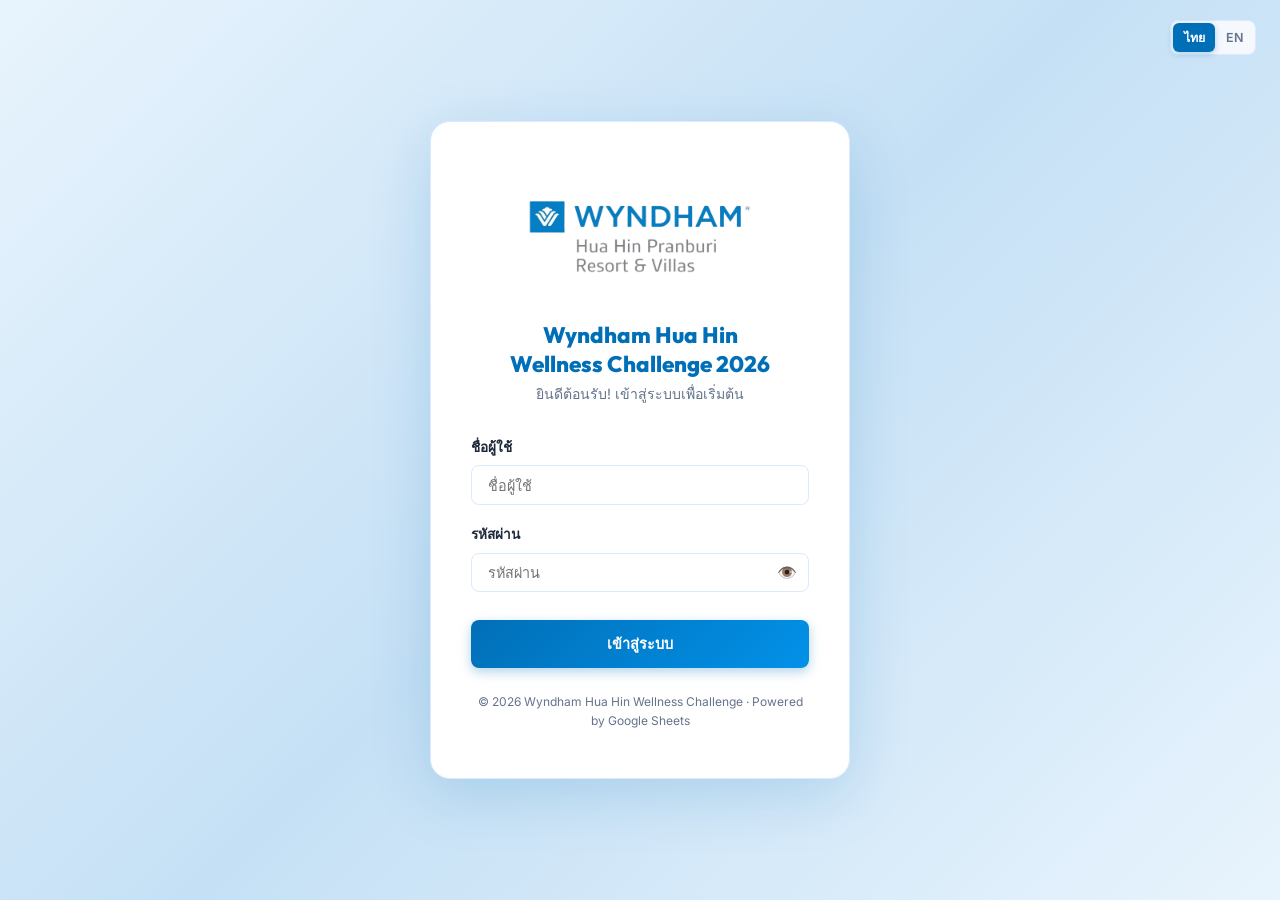
<file: index.html>
<!DOCTYPE html>
<html lang="th">

<head>
  <meta charset="UTF-8" />
  <meta name="viewport" content="width=device-width, initial-scale=1.0" />
  <title>Wyndham Hua Hin Wellness Challenge 2026 — Login</title>
  <meta name="description"
    content="Sign in to the Wyndham Hua Hin Wellness Challenge 2026 employee wellness tracking platform." />
  <link rel="stylesheet" href="css/style.css" />
  <link rel="icon" type="image/svg+xml" href="assets/favicon.svg" />
</head>

<body>
  <!-- Toast container -->
  <div class="toast-container" id="toastContainer"></div>

  <div class="login-page">
    <!-- Language toggle (top right) -->
    <div style="position:fixed;top:1.25rem;right:1.5rem;z-index:10;">
      <div class="lang-toggle">
        <button class="lang-btn active" data-lang="th">ไทย</button>
        <button class="lang-btn" data-lang="en">EN</button>
      </div>
    </div>

    <div class="login-card">
      <!-- Logo section -->
      <div class="login-logo">
        <div class="login-logo-img">
          <img src="assets/icons/MainLogo.png" alt="Wyndham Logo"
            style="display:block;margin:0 auto 1rem;width:100%;height:auto;max-width:240px;">
        </div>
        <h1 data-i18n="login_title">Wyndham Hua Hin<br>Wellness Challenge 2026</h1>
        <p data-i18n="login_subtitle">ยินดีต้อนรับ! เข้าสู่ระบบเพื่อเริ่มต้น</p>
      </div>

      <!-- Error message -->
      <div class="login-error" id="loginError">
        <span data-i18n="login_error">ชื่อผู้ใช้หรือรหัสผ่านไม่ถูกต้อง</span>
      </div>

      <!-- Login form -->
      <form class="login-form" id="loginForm" novalidate>
        <div class="form-group">
          <label class="form-label" for="username" data-i18n="login_user_ph">ชื่อผู้ใช้ หรือ ชื่อ-นามสกุล</label>
          <input class="form-input" type="text" id="username" name="username" autocomplete="username"
            data-i18n="login_user_ph" placeholder="ชื่อผู้ใช้ หรือ ชื่อ-นามสกุล" required />
        </div>
        <div class="form-group">
          <label class="form-label" for="password" data-i18n="login_password">รหัสผ่าน</label>
          <div class="relative">
            <input class="form-input" type="password" id="password" name="password" autocomplete="current-password"
              data-i18n="login_password" placeholder="รหัสผ่าน" style="padding-right:2.8rem;" required />
            <button type="button" id="togglePwd" style="
              position:absolute;right:0.75rem;top:50%;transform:translateY(-50%);
              background:none;border:none;cursor:pointer;color:var(--text-muted);font-size:1rem;
            ">👁️</button>
          </div>
        </div>
        <button type="submit" class="btn btn-primary w-full" id="loginBtn" style="margin-top:0.5rem;padding:0.8rem;">
          <span id="loginBtnText" data-i18n="login_btn">เข้าสู่ระบบ</span>
          <span id="loginSpinner" class="spinner hidden"
            style="width:18px;height:18px;border-width:2px;border-color:rgba(255,255,255,0.3);border-top-color:white;"></span>
        </button>
      </form>

      <p class="text-center text-xs text-muted mt-3">
      <p class="text-center text-xs text-muted mt-3">
        &copy; 2026 Wyndham Hua Hin Wellness Challenge · Powered by Google Sheets
      </p>
    </div>
  </div>

  <script src="js/config.js"></script>
  <script src="js/lang.js"></script>
  <script src="js/auth.js"></script>
  <script src="js/api.js"></script>
  <script>
    // Redirect if already logged in
    if (AUTH.isLoggedIn()) {
      window.location.href = AUTH.isAdmin() ? "admin.html" : "dashboard.html";
    }

    // Toggle password visibility
    document.getElementById("togglePwd").addEventListener("click", () => {
      const pwd = document.getElementById("password");
      pwd.type = pwd.type === "password" ? "text" : "password";
    });

    // Login form submit
    document.getElementById("loginForm").addEventListener("submit", async (e) => {
      e.preventDefault();
      const username = document.getElementById("username").value.trim();
      const password = document.getElementById("password").value;
      const errorEl = document.getElementById("loginError");
      const btn = document.getElementById("loginBtn");
      const spinner = document.getElementById("loginSpinner");
      const btnText = document.getElementById("loginBtnText");

      if (!username || !password) return;

      // UI loading state
      btn.disabled = true;
      spinner.classList.remove("hidden");
      btnText.classList.add("hidden");
      errorEl.classList.remove("show");

      try {
        const res = await API.login(username, password);
        if (res.success) {
          AUTH.setSession(res.user);
          window.location.href = res.user.role === "admin" ? "admin.html" : "dashboard.html";
        } else {
          errorEl.classList.add("show");
          btn.disabled = false;
          spinner.classList.add("hidden");
          btnText.classList.remove("hidden");
        }
      } catch (err) {
        console.error(err);
        errorEl.classList.add("show");
        btn.disabled = false;
        spinner.classList.add("hidden");
        btnText.classList.remove("hidden");
      }
    });
  </script>
</body>

</html>
</file>
<file: css/style.css>
/* ============================================================
   Wellness Challenge 2026 — Global Stylesheet
   Theme: #016FB7 primary on white background
   ============================================================ */

@import url('https://fonts.googleapis.com/css2?family=Inter:wght@300;400;500;600;700&family=Outfit:wght@400;600;700;800&display=swap');

/* ── CSS Variables ─────────────────────────────────────────── */
:root {
  --primary: #016FB7;
  --primary-dark: #01518a;
  --primary-light: #e8f4fd;
  --primary-mid: #4da6e0;
  --accent: #00c6ff;
  --success: #22c55e;
  --warning: #f59e0b;
  --danger: #ef4444;
  --white: #ffffff;
  --bg: #f5f8fc;
  --surface: #ffffff;
  --border: #dbeafe;
  --text: #1e293b;
  --text-muted: #64748b;
  --text-light: #94a3b8;
  --shadow-sm: 0 1px 3px rgba(1, 111, 183, 0.08);
  --shadow: 0 4px 16px rgba(1, 111, 183, 0.12);
  --shadow-lg: 0 8px 32px rgba(1, 111, 183, 0.18);
  --radius: 14px;
  --radius-sm: 8px;
  --radius-lg: 20px;
  --transition: 0.22s cubic-bezier(0.4, 0, 0.2, 1);
}

/* ── Reset & Base ──────────────────────────────────────────── */
*,
*::before,
*::after {
  box-sizing: border-box;
  margin: 0;
  padding: 0;
}

html {
  scroll-behavior: smooth;
  font-size: 16px;
}

body {
  font-family: 'Inter', sans-serif;
  background: var(--bg);
  color: var(--text);
  min-height: 100vh;
  line-height: 1.6;
  -webkit-font-smoothing: antialiased;
}

h1,
h2,
h3,
h4,
h5 {
  font-family: 'Outfit', sans-serif;
  color: var(--primary);
  line-height: 1.3;
}

a {
  color: var(--primary);
  text-decoration: none;
}

a:hover {
  color: var(--primary-dark);
}

img {
  max-width: 100%;
  display: block;
}

/* ── Scrollbar ─────────────────────────────────────────────── */
::-webkit-scrollbar {
  width: 6px;
  height: 6px;
}

::-webkit-scrollbar-track {
  background: var(--bg);
}

::-webkit-scrollbar-thumb {
  background: var(--primary-mid);
  border-radius: 99px;
}

/* ── Typography ────────────────────────────────────────────── */
.text-primary {
  color: var(--primary);
}

.text-muted {
  color: var(--text-muted);
}

.text-success {
  color: var(--success);
}

.text-danger {
  color: var(--danger);
}

.text-white {
  color: var(--white);
}

.font-bold {
  font-weight: 700;
}

.font-semi {
  font-weight: 600;
}

.text-sm {
  font-size: 0.875rem;
}

.text-xs {
  font-size: 0.75rem;
}

.text-lg {
  font-size: 1.125rem;
}

.text-xl {
  font-size: 1.25rem;
}

.text-2xl {
  font-size: 1.5rem;
}

.text-center {
  text-align: center;
}

/* ── Layout ────────────────────────────────────────────────── */
.container {
  max-width: 1200px;
  margin: 0 auto;
  padding: 0 1.5rem;
}

.container-sm {
  max-width: 800px;
  margin: 0 auto;
  padding: 0 1.5rem;
}

.flex {
  display: flex;
}

.flex-col {
  flex-direction: column;
}

.items-center {
  align-items: center;
}

.justify-center {
  justify-content: center;
}

.justify-between {
  justify-content: space-between;
}

.gap-1 {
  gap: 0.5rem;
}

.gap-2 {
  gap: 1rem;
}

.gap-3 {
  gap: 1.5rem;
}

.gap-4 {
  gap: 2rem;
}

.grid {
  display: grid;
}

.grid-2 {
  grid-template-columns: repeat(2, 1fr);
  gap: 1.5rem;
}

.grid-3 {
  grid-template-columns: repeat(3, 1fr);
  gap: 1.5rem;
}

.grid-4 {
  grid-template-columns: repeat(4, 1fr);
  gap: 1.5rem;
}

/* ── Navbar ────────────────────────────────────────────────── */
.navbar {
  background: var(--white);
  border-bottom: 1.5px solid var(--border);
  position: sticky;
  top: 0;
  z-index: 100;
  box-shadow: var(--shadow-sm);
}

.navbar-inner {
  display: flex;
  align-items: center;
  justify-content: space-between;
  padding: 0.75rem 1.5rem;
  max-width: 1200px;
  margin: 0 auto;
  gap: 1rem;
}

.navbar-logo {
  display: flex;
  align-items: center;
  gap: 0.75rem;
  font-family: 'Outfit', sans-serif;
  font-size: 1.15rem;
  font-weight: 700;
  color: var(--primary);
  white-space: nowrap;
}

.navbar-logo .logo-img {
  height: 32px;
  width: auto;
  object-fit: contain;
}

.navbar-logo span {
  font-size: 0.95rem;
  letter-spacing: -0.01em;
}

.navbar-nav {
  display: flex;
  align-items: center;
  gap: 0.25rem;
  list-style: none;
}

.navbar-nav a {
  display: flex;
  align-items: center;
  gap: 0.4rem;
  padding: 0.5rem 0.85rem;
  border-radius: var(--radius-sm);
  font-size: 0.9rem;
  font-weight: 500;
  color: var(--text-muted);
  transition: all var(--transition);
}

.navbar-nav a:hover,
.navbar-nav a.active {
  background: var(--primary-light);
  color: var(--primary);
}

.navbar-right {
  display: flex;
  align-items: center;
  gap: 0.75rem;
}

/* ── Language Toggle ───────────────────────────────────────── */
.lang-toggle {
  display: flex;
  background: var(--bg);
  border-radius: 8px;
  padding: 2px;
  border: 1.5px solid var(--border);
}

.lang-btn {
  padding: 0.3rem 0.65rem;
  border-radius: 6px;
  border: none;
  background: transparent;
  font-size: 0.78rem;
  font-weight: 600;
  cursor: pointer;
  color: var(--text-muted);
  transition: all var(--transition);
  font-family: 'Inter', sans-serif;
}

.lang-btn.active {
  background: var(--primary);
  color: white;
  box-shadow: 0 2px 6px rgba(1, 111, 183, 0.3);
}

/* ── User Avatar ───────────────────────────────────────────── */
.user-avatar {
  width: 38px;
  height: 38px;
  border-radius: 50%;
  object-fit: cover;
  border: 2px solid var(--primary);
  cursor: pointer;
  background: var(--primary-light);
  display: flex;
  align-items: center;
  justify-content: center;
  font-weight: 700;
  color: var(--primary);
  font-size: 0.9rem;
  overflow: hidden;
}

.user-avatar img {
  width: 100%;
  height: 100%;
  object-fit: cover;
}

/* ── Buttons ───────────────────────────────────────────────── */
.btn {
  display: inline-flex;
  align-items: center;
  justify-content: center;
  gap: 0.4rem;
  padding: 0.6rem 1.25rem;
  border-radius: var(--radius-sm);
  border: none;
  font-size: 0.9rem;
  font-weight: 600;
  cursor: pointer;
  transition: all var(--transition);
  font-family: 'Inter', sans-serif;
  white-space: nowrap;
}

.btn:disabled {
  opacity: 0.6;
  cursor: not-allowed;
}

.btn-primary {
  background: linear-gradient(135deg, var(--primary), #0291e8);
  color: white;
  box-shadow: 0 4px 12px rgba(1, 111, 183, 0.3);
}

.btn-primary:hover:not(:disabled) {
  transform: translateY(-1px);
  box-shadow: 0 6px 18px rgba(1, 111, 183, 0.4);
}

.btn-outline {
  background: transparent;
  color: var(--primary);
  border: 2px solid var(--primary);
}

.btn-outline:hover:not(:disabled) {
  background: var(--primary-light);
}

.btn-danger {
  background: var(--danger);
  color: white;
  box-shadow: 0 4px 12px rgba(239, 68, 68, 0.25);
}

.btn-danger:hover:not(:disabled) {
  background: #dc2626;
  transform: translateY(-1px);
}

.btn-success {
  background: var(--success);
  color: white;
  box-shadow: 0 4px 12px rgba(34, 197, 94, 0.25);
}

.btn-sm {
  padding: 0.4rem 0.85rem;
  font-size: 0.8rem;
}

.btn-icon {
  padding: 0.5rem;
  border-radius: 8px;
  background: var(--primary-light);
  color: var(--primary);
  border: none;
  cursor: pointer;
  transition: all var(--transition);
  font-size: 1rem;
}

.btn-icon:hover {
  background: var(--primary);
  color: white;
}

/* ── Cards ─────────────────────────────────────────────────── */
.card {
  background: var(--surface);
  border-radius: var(--radius);
  box-shadow: var(--shadow);
  padding: 1.5rem;
  border: 1.5px solid var(--border);
  transition: box-shadow var(--transition), transform var(--transition);
}

.card:hover {
  box-shadow: var(--shadow-lg);
}

.card-hover:hover {
  transform: translateY(-3px);
}

/* ── Activity Cards ─────────────────────────────────────────── */
.activity-grid {
  display: grid;
  grid-template-columns: repeat(auto-fill, minmax(300px, 1fr));
  gap: 1.5rem;
  margin-top: 2rem;
}

.activity-card {
  background: var(--surface);
  border-radius: var(--radius-lg);
  box-shadow: var(--shadow);
  border: 1.5px solid var(--border);
  padding: 2rem 1.5rem 1.5rem;
  display: flex;
  flex-direction: column;
  gap: 1rem;
  cursor: pointer;
  transition: all var(--transition);
  position: relative;
  overflow: hidden;
}

.activity-card::before {
  content: '';
  position: absolute;
  top: 0;
  left: 0;
  right: 0;
  height: 4px;
  background: linear-gradient(90deg, var(--primary), var(--accent));
  border-radius: var(--radius-lg) var(--radius-lg) 0 0;
}

.activity-card:hover {
  transform: translateY(-5px);
  box-shadow: var(--shadow-lg);
  border-color: var(--primary-mid);
}

.activity-icon {
  width: 60px;
  height: 60px;
  border-radius: 16px;
  background: linear-gradient(135deg, var(--primary-light), #c8e6f9);
  display: flex;
  align-items: center;
  justify-content: center;
  font-size: 1.8rem;
}

.activity-title {
  font-family: 'Outfit', sans-serif;
  font-size: 1.1rem;
  font-weight: 700;
  color: var(--primary);
}

.activity-desc {
  font-size: 0.85rem;
  color: var(--text-muted);
  line-height: 1.5;
}

.activity-badge {
  display: inline-flex;
  align-items: center;
  gap: 0.3rem;
  background: var(--primary-light);
  color: var(--primary);
  border-radius: 99px;
  padding: 0.2rem 0.75rem;
  font-size: 0.75rem;
  font-weight: 600;
}

/* ── Superfit Card (Special) ─────────────────────────────────── */
@keyframes superfitPulse {
  0% { box-shadow: 0 0 0 0 rgba(239, 68, 68, 0.4); }
  70% { box-shadow: 0 0 0 10px rgba(239, 68, 68, 0); }
  100% { box-shadow: 0 0 0 0 rgba(239, 68, 68, 0); }
}

.superfit-card {
  border: 2px solid var(--danger);
  background: linear-gradient(145deg, var(--surface), #fff0f0);
  animation: superfitPulse 2.5s infinite;
}

.superfit-card::before {
  display: none;
}

.superfit-card:hover {
  transform: translateY(-4px) scale(1.02);
  box-shadow: 0 12px 24px rgba(239, 68, 68, 0.2);
}

.superfit-card .activity-title {
  color: var(--danger);
}

.superfit-card .activity-icon {
  background: #fee2e2;
  color: var(--danger);
}

/* ── Progress Bar ───────────────────────────────────────────── */
.progress-wrap {
  background: var(--bg);
  border-radius: 99px;
  height: 8px;
  overflow: hidden;
}

.progress-bar {
  height: 100%;
  background: linear-gradient(90deg, var(--primary), var(--accent));
  border-radius: 99px;
  transition: width 0.6s cubic-bezier(0.4, 0, 0.2, 1);
}

/* ── Stats Cards ────────────────────────────────────────────── */
.stats-grid {
  display: grid;
  grid-template-columns: repeat(auto-fill, minmax(180px, 1fr));
  gap: 1rem;
}

.stat-card {
  background: var(--surface);
  border-radius: var(--radius);
  padding: 1.25rem 1.5rem;
  border: 1.5px solid var(--border);
  box-shadow: var(--shadow-sm);
  transition: all var(--transition);
}

.stat-card:hover {
  box-shadow: var(--shadow);
  transform: translateY(-2px);
}

.stat-value {
  font-family: 'Outfit', sans-serif;
  font-size: 2rem;
  font-weight: 800;
  color: var(--primary);
  line-height: 1;
}

.stat-label {
  font-size: 0.8rem;
  color: var(--text-muted);
  font-weight: 500;
  margin-top: 0.25rem;
}

/* ── Forms ──────────────────────────────────────────────────── */
.form-group {
  display: flex;
  flex-direction: column;
  gap: 0.4rem;
}

.form-label {
  font-size: 0.85rem;
  font-weight: 600;
  color: var(--text);
}

.form-input,
.form-select,
.form-textarea {
  width: 100%;
  padding: 0.65rem 1rem;
  border: 1.5px solid var(--border);
  border-radius: var(--radius-sm);
  font-size: 0.9rem;
  font-family: 'Inter', sans-serif;
  color: var(--text);
  background: var(--white);
  transition: border-color var(--transition), box-shadow var(--transition);
  outline: none;
}

.form-input:focus,
.form-select:focus,
.form-textarea:focus {
  border-color: var(--primary);
  box-shadow: 0 0 0 3px rgba(1, 111, 183, 0.1);
}

.form-textarea {
  resize: vertical;
  min-height: 90px;
}

.form-hint {
  font-size: 0.76rem;
  color: var(--text-muted);
}

/* ── File Upload ────────────────────────────────────────────── */
.file-upload-area {
  border: 2px dashed var(--border);
  border-radius: var(--radius);
  padding: 2rem 1rem;
  text-align: center;
  cursor: pointer;
  transition: all var(--transition);
  background: var(--bg);
}

.file-upload-area:hover,
.file-upload-area.dragover {
  border-color: var(--primary);
  background: var(--primary-light);
}

.file-upload-area input[type="file"] {
  display: none;
}

.file-preview {
  width: 100%;
  max-height: 200px;
  object-fit: cover;
  border-radius: var(--radius-sm);
  margin-top: 0.75rem;
}

/* ── Modal ──────────────────────────────────────────────────── */
.modal-overlay {
  position: fixed;
  inset: 0;
  background: rgba(15, 30, 60, 0.55);
  backdrop-filter: blur(4px);
  z-index: 1000;
  display: none;
  align-items: center;
  justify-content: center;
  padding: 1rem;
  animation: fadeIn 0.2s ease;
}

.modal-overlay.open {
  display: flex;
}

.modal {
  background: var(--white);
  border-radius: var(--radius-lg);
  box-shadow: 0 20px 60px rgba(1, 111, 183, 0.2);
  width: 100%;
  max-width: 560px;
  max-height: 90vh;
  overflow-y: auto;
  animation: slideUp 0.28s cubic-bezier(0.4, 0, 0.2, 1);
}

.modal-header {
  display: flex;
  align-items: center;
  justify-content: space-between;
  padding: 1.5rem 1.5rem 1rem;
  border-bottom: 1.5px solid var(--border);
}

.modal-title {
  font-family: 'Outfit', sans-serif;
  font-size: 1.2rem;
  font-weight: 700;
  color: var(--primary);
  display: flex;
  align-items: center;
  gap: 0.5rem;
}

.modal-body {
  padding: 1.5rem;
  display: flex;
  flex-direction: column;
  gap: 1.1rem;
}

.modal-footer {
  padding: 1rem 1.5rem 1.5rem;
  display: flex;
  gap: 0.75rem;
  justify-content: flex-end;
}

.btn-close {
  width: 32px;
  height: 32px;
  border: none;
  border-radius: 8px;
  background: var(--bg);
  color: var(--text-muted);
  cursor: pointer;
  font-size: 1.1rem;
  display: flex;
  align-items: center;
  justify-content: center;
  transition: all var(--transition);
}

.btn-close:hover {
  background: var(--danger);
  color: white;
}

/* ── Lightbox ───────────────────────────────────────────────── */
.lightbox {
  position: fixed;
  inset: 0;
  background: rgba(0, 0, 0, 0.85);
  z-index: 2000;
  display: none;
  align-items: center;
  justify-content: center;
  padding: 2rem;
}

.lightbox.open {
  display: flex;
  flex-direction: column;
  gap: 1rem;
}

.lightbox img {
  max-width: 90vw;
  max-height: 80vh;
  border-radius: var(--radius);
  box-shadow: 0 8px 48px rgba(0, 0, 0, 0.5);
  object-fit: contain;
}

.lightbox-actions {
  display: flex;
  gap: 1rem;
}

/* ── Table ──────────────────────────────────────────────────── */
.table-wrap {
  overflow-x: auto;
  border-radius: var(--radius);
  border: 1.5px solid var(--border);
}

table {
  width: 100%;
  border-collapse: collapse;
}

thead {
  background: var(--primary-light);
}

th {
  padding: 0.85rem 1rem;
  text-align: left;
  font-size: 0.8rem;
  font-weight: 700;
  color: var(--primary);
  text-transform: uppercase;
  letter-spacing: 0.05em;
}

td {
  padding: 0.85rem 1rem;
  font-size: 0.88rem;
  color: var(--text);
  border-top: 1px solid var(--border);
}

tbody tr:hover {
  background: var(--bg);
}

.thumb {
  width: 48px;
  height: 48px;
  object-fit: cover;
  border-radius: 8px;
  cursor: pointer;
  border: 2px solid var(--border);
  transition: all var(--transition);
}

.thumb:hover {
  border-color: var(--primary);
  transform: scale(1.05);
}

/* ── Badge / Tags ───────────────────────────────────────────── */
.badge {
  display: inline-flex;
  align-items: center;
  padding: 0.2rem 0.65rem;
  border-radius: 99px;
  font-size: 0.74rem;
  font-weight: 600;
}

.badge-primary {
  background: var(--primary-light);
  color: var(--primary);
}

.badge-success {
  background: #dcfce7;
  color: #16a34a;
}

.badge-warning {
  background: #fef3c7;
  color: #d97706;
}

.badge-danger {
  background: #fee2e2;
  color: #dc2626;
}

/* ── Rank medal colors ──────────────────────────────────────── */
.rank-1 {
  background: linear-gradient(135deg, #FFD700, #FFA500);
  color: white;
}

.rank-2 {
  background: linear-gradient(135deg, #C0C0C0, #a8a8a8);
  color: white;
}

.rank-3 {
  background: linear-gradient(135deg, #CD7F32, #b87333);
  color: white;
}

/* ── Page Hero Banner ───────────────────────────────────────── */
.page-hero {
  background: linear-gradient(135deg, var(--primary) 0%, #0291e8 60%, var(--accent) 100%);
  color: white;
  padding: 2.5rem 1.5rem;
  position: relative;
  overflow: hidden;
}

.hero-container {
  display: flex;
  align-items: center;
  gap: 2rem;
  position: relative;
  z-index: 2;
}

.hero-info {
  flex: 1;
}

.hero-info h1 {
  font-size: 1.75rem;
  margin-bottom: 0.25rem;
}

.hero-info p {
  color: rgba(255, 255, 255, 0.85);
  font-size: 1rem;
}

.hero-info .btn-outline {
  border-color: rgba(255, 255, 255, 0.4);
  color: white;
  padding: 0.25rem 0.8rem;
  font-size: 0.8rem;
}

.hero-info .btn-outline:hover {
  background: rgba(255, 255, 255, 0.1);
  border-color: white;
}

.page-hero::before {
  content: '';
  position: absolute;
  top: -50%;
  right: -10%;
  width: 400px;
  height: 400px;
  background: rgba(255, 255, 255, 0.06);
  border-radius: 50%;
}

.page-hero::after {
  content: '';
  position: absolute;
  bottom: -30%;
  left: -5%;
  width: 250px;
  height: 250px;
  background: rgba(255, 255, 255, 0.04);
  border-radius: 50%;
}

.page-hero h1 {
  color: white;
  font-size: 1.9rem;
  position: relative;
  z-index: 1;
}

.page-hero p {
  color: rgba(255, 255, 255, 0.85);
  margin-top: 0.4rem;
  position: relative;
  z-index: 1;
}

/* ── Login Page Specific ────────────────────────────────────── */
.login-page {
  min-height: 100vh;
  background: linear-gradient(135deg, #e8f4fd 0%, #c5e0f5 50%, #e8f4fd 100%);
  display: flex;
  align-items: center;
  justify-content: center;
  padding: 2rem 1rem;
}

.login-card {
  background: white;
  border-radius: var(--radius-lg);
  box-shadow: 0 16px 60px rgba(1, 111, 183, 0.18);
  padding: 3rem 2.5rem;
  width: 100%;
  max-width: 420px;
  border: 1.5px solid var(--border);
  animation: slideUp 0.35s ease;
}

.login-logo {
  text-align: center;
  margin-bottom: 2rem;
}

.login-logo-icon {
  width: 72px;
  height: 72px;
  background: linear-gradient(135deg, var(--primary), var(--accent));
  border-radius: 20px;
  display: flex;
  align-items: center;
  justify-content: center;
  margin: 0 auto 1rem;
  font-size: 2.2rem;
  box-shadow: 0 8px 24px rgba(1, 111, 183, 0.35);
}

.login-logo h1 {
  font-size: 1.4rem;
  font-weight: 800;
}

.login-logo p {
  font-size: 0.88rem;
  color: var(--text-muted);
  margin-top: 0.25rem;
}

.login-form {
  display: flex;
  flex-direction: column;
  gap: 1.2rem;
}

.login-error {
  background: #fee2e2;
  border: 1px solid #fca5a5;
  color: #dc2626;
  border-radius: 8px;
  padding: 0.65rem 1rem;
  font-size: 0.85rem;
  display: none;
}

.login-error.show {
  display: block;
}

/* ── Toast Notification ─────────────────────────────────────── */
.toast-container {
  position: fixed;
  top: 1rem;
  right: 1rem;
  z-index: 9999;
  display: flex;
  flex-direction: column;
  gap: 0.5rem;
}

.toast {
  background: white;
  border-radius: var(--radius-sm);
  box-shadow: var(--shadow-lg);
  padding: 0.85rem 1.25rem;
  display: flex;
  align-items: center;
  gap: 0.75rem;
  min-width: 280px;
  animation: slideInRight 0.3s ease;
  border-left: 4px solid var(--primary);
}

.toast.toast-success {
  border-left-color: var(--success);
}

.toast.toast-error {
  border-left-color: var(--danger);
}

.toast-icon {
  font-size: 1.2rem;
}

.toast-msg {
  font-size: 0.88rem;
  font-weight: 500;
  flex: 1;
}

/* ── Profile Avatar Upload ──────────────────────────────────── */
.profile-avatar-wrap {
  position: relative;
  width: 100px;
  height: 100px;
  flex-shrink: 0;
}

.profile-avatar {
  width: 100px;
  height: 100px;
  border-radius: 50%;
  object-fit: cover;
  border: 3px solid var(--primary);
  background: var(--primary-light);
  display: flex;
  align-items: center;
  justify-content: center;
  font-size: 2.5rem;
  font-weight: 700;
  color: var(--primary);
  overflow: hidden;
}

.profile-avatar img {
  width: 100%;
  height: 100%;
  object-fit: cover;
}

.avatar-edit-btn {
  position: absolute;
  bottom: 2px;
  right: 2px;
  width: 28px;
  height: 28px;
  background: var(--primary);
  color: white;
  border: none;
  border-radius: 50%;
  cursor: pointer;
  font-size: 0.75rem;
  display: flex;
  align-items: center;
  justify-content: center;
  box-shadow: 0 2px 8px rgba(0, 0, 0, 0.2);
  transition: all var(--transition);
}

.avatar-edit-btn:hover {
  background: var(--primary-dark);
  transform: scale(1.1);
}

/* ── Admin Sidebar Layout ───────────────────────────────────── */
.admin-layout {
  display: flex;
  min-height: calc(100vh - 64px);
}

.sidebar {
  width: 240px;
  background: var(--white);
  border-right: 1.5px solid var(--border);
  padding: 1.5rem 0;
  flex-shrink: 0;
  position: sticky;
  top: 64px;
  height: calc(100vh - 64px);
  overflow-y: auto;
}

.sidebar-nav {
  list-style: none;
}

.sidebar-nav a {
  display: flex;
  align-items: center;
  gap: 0.65rem;
  padding: 0.75rem 1.25rem;
  color: var(--text-muted);
  font-size: 0.9rem;
  font-weight: 500;
  transition: all var(--transition);
}

.sidebar-nav a:hover,
.sidebar-nav a.active {
  background: var(--primary-light);
  color: var(--primary);
  border-right: 3px solid var(--primary);
}

.admin-main {
  flex: 1;
  padding: 2rem;
  overflow-y: auto;
}

/* ── User Card (Admin) ──────────────────────────────────────── */
.user-card {
  background: var(--surface);
  border-radius: var(--radius);
  padding: 1.25rem;
  border: 1.5px solid var(--border);
  box-shadow: var(--shadow-sm);
  display: flex;
  flex-direction: column;
  align-items: center;
  gap: 0.75rem;
  cursor: pointer;
  transition: all var(--transition);
  text-align: center;
}

.user-card:hover {
  transform: translateY(-3px);
  box-shadow: var(--shadow-lg);
  border-color: var(--primary-mid);
}

.user-card-avatar {
  width: 70px;
  height: 70px;
  border-radius: 50%;
  overflow: hidden;
  border: 2.5px solid var(--primary);
  background: var(--primary-light);
  display: flex;
  align-items: center;
  justify-content: center;
  font-size: 1.6rem;
  font-weight: 700;
  color: var(--primary);
}

.user-card-avatar img {
  width: 100%;
  height: 100%;
  object-fit: cover;
}

.user-card-name {
  font-weight: 600;
  font-size: 0.9rem;
  color: var(--text);
}

.user-card-meta {
  font-size: 0.78rem;
  color: var(--text-muted);
}

/* ── Tab Component ──────────────────────────────────────────── */
.tabs {
  display: flex;
  gap: 0.25rem;
  background: var(--bg);
  border-radius: 10px;
  padding: 4px;
  border: 1.5px solid var(--border);
}

.tab-btn {
  flex: 1;
  padding: 0.5rem 1rem;
  border: none;
  border-radius: 7px;
  font-size: 0.85rem;
  font-weight: 600;
  cursor: pointer;
  color: var(--text-muted);
  background: transparent;
  transition: all var(--transition);
  font-family: 'Inter', sans-serif;
  white-space: nowrap;
}

.tab-btn.active {
  background: white;
  color: var(--primary);
  box-shadow: var(--shadow-sm);
}

.tab-panel {
  display: none;
}

.tab-panel.active {
  display: block;
}

/* ── Spinner ────────────────────────────────────────────────── */
.spinner {
  width: 24px;
  height: 24px;
  border: 3px solid var(--border);
  border-top-color: var(--primary);
  border-radius: 50%;
  animation: spin 0.7s linear infinite;
  display: inline-block;
}

.loading-overlay {
  position: absolute;
  inset: 0;
  background: rgba(255, 255, 255, 0.8);
  display: flex;
  align-items: center;
  justify-content: center;
  border-radius: inherit;
  z-index: 10;
}

/* ── Animations ─────────────────────────────────────────────── */
@keyframes fadeIn {
  from {
    opacity: 0;
  }

  to {
    opacity: 1;
  }
}

@keyframes slideUp {
  from {
    opacity: 0;
    transform: translateY(24px);
  }

  to {
    opacity: 1;
    transform: translateY(0);
  }
}

@keyframes slideInRight {
  from {
    opacity: 0;
    transform: translateX(20px);
  }

  to {
    opacity: 1;
    transform: translateX(0);
  }
}

@keyframes spin {
  to {
    transform: rotate(360deg);
  }
}

/* ── Ranking Specific ───────────────────────────────────────── */
.rank-highlight {
  background: linear-gradient(135deg, var(--primary) 0%, #0291e8 100%);
  color: white;
  border-radius: var(--radius-lg);
  padding: 1.5rem 2rem;
  margin-bottom: 2rem;
  display: flex;
  align-items: center;
  gap: 1.5rem;
  box-shadow: 0 8px 28px rgba(1, 111, 183, 0.32);
  position: relative;
  overflow: hidden;
}

.rank-highlight::after {
  content: '🏆';
  position: absolute;
  right: 2rem;
  font-size: 5rem;
  opacity: 0.12;
}

.rank-num {
  font-family: 'Outfit', sans-serif;
  font-size: 3rem;
  font-weight: 800;
  line-height: 1;
}

.rank-row {
  display: flex;
  align-items: center;
  gap: 1rem;
  padding: 0.9rem 1.25rem;
  border-radius: var(--radius-sm);
  border: 1.5px solid var(--border);
  background: var(--surface);
  margin-bottom: 0.5rem;
  transition: all var(--transition);
}

.rank-row:hover {
  transform: translateX(4px);
  border-color: var(--primary-mid);
}

.rank-badge {
  width: 40px;
  height: 40px;
  border-radius: 50%;
  background: var(--bg);
  display: flex;
  align-items: center;
  justify-content: center;
  font-family: 'Outfit', sans-serif;
  font-weight: 800;
  font-size: 1rem;
  flex-shrink: 0;
}

.rank-badge.gold {
  background: linear-gradient(135deg, #FFD700, #FFA500);
  color: white;
}

.rank-badge.silver {
  background: linear-gradient(135deg, #C0C0C0, #a0a0a0);
  color: white;
}

.rank-badge.bronze {
  background: linear-gradient(135deg, #CD7F32, #b07820);
  color: white;
}

/* ── Utility ────────────────────────────────────────────────── */
.mt-1 {
  margin-top: 0.5rem;
}

.mt-2 {
  margin-top: 1rem;
}

.mt-3 {
  margin-top: 1.5rem;
}

.mt-4 {
  margin-top: 2rem;
}

.mb-1 {
  margin-bottom: 0.5rem;
}

.mb-2 {
  margin-bottom: 1rem;
}

.mb-3 {
  margin-bottom: 1.5rem;
}

.mb-4 {
  margin-bottom: 2rem;
}

.w-full {
  width: 100%;
}

.hidden {
  display: none !important;
}

.block {
  display: block;
}

.relative {
  position: relative;
}

.section {
  padding: 2rem 0;
}

/* ── Responsive — Tablet ─────────────────────────────────────── */
@media (max-width: 900px) {

  .grid-3,
  .grid-4 {
    grid-template-columns: repeat(2, 1fr);
  }

  .activity-grid {
    grid-template-columns: repeat(2, 1fr);
  }

  .sidebar {
    width: 200px;
  }
}

/* ── Responsive — Mobile ─────────────────────────────────────── */
@media (max-width: 768px) {

  /* ---- Layout ---- */
  .container,
  .container-sm {
    padding: 0 1rem;
  }

  .section {
    padding: 1.25rem 0;
  }

  .grid-2,
  .grid-3,
  .grid-4 {
    grid-template-columns: 1fr;
  }

  .activity-grid {
    grid-template-columns: 1fr;
    gap: 1rem;
    margin-top: 1rem;
  }

  /* ---- Navbar ---- */
  .navbar-inner {
    padding: 0.6rem 1rem;
  }

  .navbar-logo span {
    display: none;
  }

  /* hide text, keep icon */
  .navbar-nav {
    display: none;
  }

  /* hide desktop nav links */
  .navbar-right .btn-outline {
    display: none;
  }

  /* hide logout on desktop nav */

  /* Mobile bottom navigation bar */
  .mobile-nav {
    display: flex !important;
    position: fixed;
    bottom: 0;
    left: 0;
    right: 0;
    background: var(--white);
    border-top: 1.5px solid var(--border);
    z-index: 200;
    box-shadow: 0 -4px 16px rgba(1, 111, 183, 0.08);
  }

  body {
    padding-bottom: 64px;
  }

  /* room for bottom nav */

  /* ---- Page Hero ---- */
  .page-hero {
    padding: 1.25rem 1rem;
  }

  .page-hero p {
    font-size: 0.82rem;
  }

  .hero-info {
    text-align: center;
    width: 100%;
  }

  .hero-info h1 {
    font-size: 1.4rem;
    margin-bottom: 0.4rem;
  }

  .hero-info p {
    font-size: 0.85rem;
  }

  /* ---- Stats grid ---- */
  .stats-grid {
    grid-template-columns: repeat(2, 1fr);
    gap: 0.75rem;
  }

  .stat-value {
    font-size: 1.6rem;
  }

  /* ---- Activity cards ---- */
  .activity-card {
    padding: 1.25rem 1rem 1rem;
    gap: 0.75rem;
  }

  .activity-icon {
    width: 48px;
    height: 48px;
    font-size: 1.4rem;
    border-radius: 12px;
  }

  .activity-title {
    font-size: 1rem;
  }

  .activity-desc {
    font-size: 0.8rem;
  }

  /* ---- Modal — full-screen on mobile ---- */
  .modal-overlay {
    padding: 0;
    align-items: flex-end;
  }

  .modal {
    border-radius: var(--radius-lg) var(--radius-lg) 0 0;
    max-width: 100%;
    max-height: 92vh;
  }

  .modal-body {
    padding: 1rem;
  }

  .modal-footer {
    padding: 0.75rem 1rem 1.25rem;
  }

  /* ---- Tabs ---- */
  .tabs {
    overflow-x: auto;
    flex-wrap: nowrap;
    padding: 3px;
  }

  .tab-btn {
    flex: 0 0 auto;
    padding: 0.45rem 0.75rem;
    font-size: 0.78rem;
  }

  /* ---- Tables ---- */
  th,
  td {
    padding: 0.65rem 0.65rem;
    font-size: 0.8rem;
  }

  /* ---- Admin layout — stack vertically ---- */
  .admin-layout {
    flex-direction: column;
  }

  .sidebar {
    display: none;
    /* use bottom nav instead */
  }

  .admin-main {
    padding: 1rem;
  }

  /* ---- Grid 2-col in profile hero ---- */
  .page-hero .container {
    flex-direction: column;
    align-items: center;
    text-align: center;
    gap: 1.25rem;
  }

  /* ---- Rank highlight ---- */
  .rank-highlight {
    flex-direction: column;
    text-align: center;
    padding: 1.25rem 1rem;
    gap: 0.75rem;
  }

  .rank-highlight::after {
    right: 1rem;
    font-size: 3rem;
  }

  .rank-num {
    font-size: 2.2rem;
  }

  /* ---- Login card ---- */
  .login-card {
    padding: 2rem 1.25rem;
  }

  .login-logo-icon {
    width: 56px;
    height: 56px;
    font-size: 1.8rem;
  }

  .login-logo h1 {
    font-size: 1.2rem;
  }

  /* ---- Toast ---- */
  .toast-container {
    top: auto;
    bottom: 5rem;
    right: 0.75rem;
    left: 0.75rem;
  }

  .toast {
    min-width: unset;
    width: 100%;
  }

  /* ---- Chart size override ---- */
  canvas {
    max-height: 160px !important;
  }

  /* ---- User cards grid ---- */
  #userGrid {
    grid-template-columns: repeat(2, 1fr) !important;
  }

  /* ---- Profile hero flex ---- */
  .profile-avatar {
    width: 72px;
    height: 72px;
    font-size: 1.8rem;
  }

  .profile-avatar-wrap {
    width: 72px;
    height: 72px;
  }
}

@media (max-width: 480px) {
  .stats-grid {
    grid-template-columns: 1fr;
  }

  #userGrid {
    grid-template-columns: repeat(2, 1fr) !important;
  }

  .rank-row {
    gap: 0.6rem;
    padding: 0.7rem 0.85rem;
  }

  canvas {
    max-height: 140px !important;
  }
}

/* ── Mobile Bottom Navigation ────────────────────────────────── */
.mobile-nav {
  display: none;
  /* hidden on desktop */
}

.mobile-nav a {
  flex: 1;
  display: flex;
  flex-direction: column;
  align-items: center;
  justify-content: center;
  gap: 0.2rem;
  padding: 0.6rem 0.25rem;
  color: var(--text-muted);
  font-size: 0.65rem;
  font-weight: 600;
  text-decoration: none;
  transition: color var(--transition);
  border-top: 2px solid transparent;
}

.mobile-nav a.active {
  color: var(--primary);
  border-top-color: var(--primary);
}

.mobile-nav a span.nav-icon {
  font-size: 1.3rem;
  line-height: 1;
}
</file>
